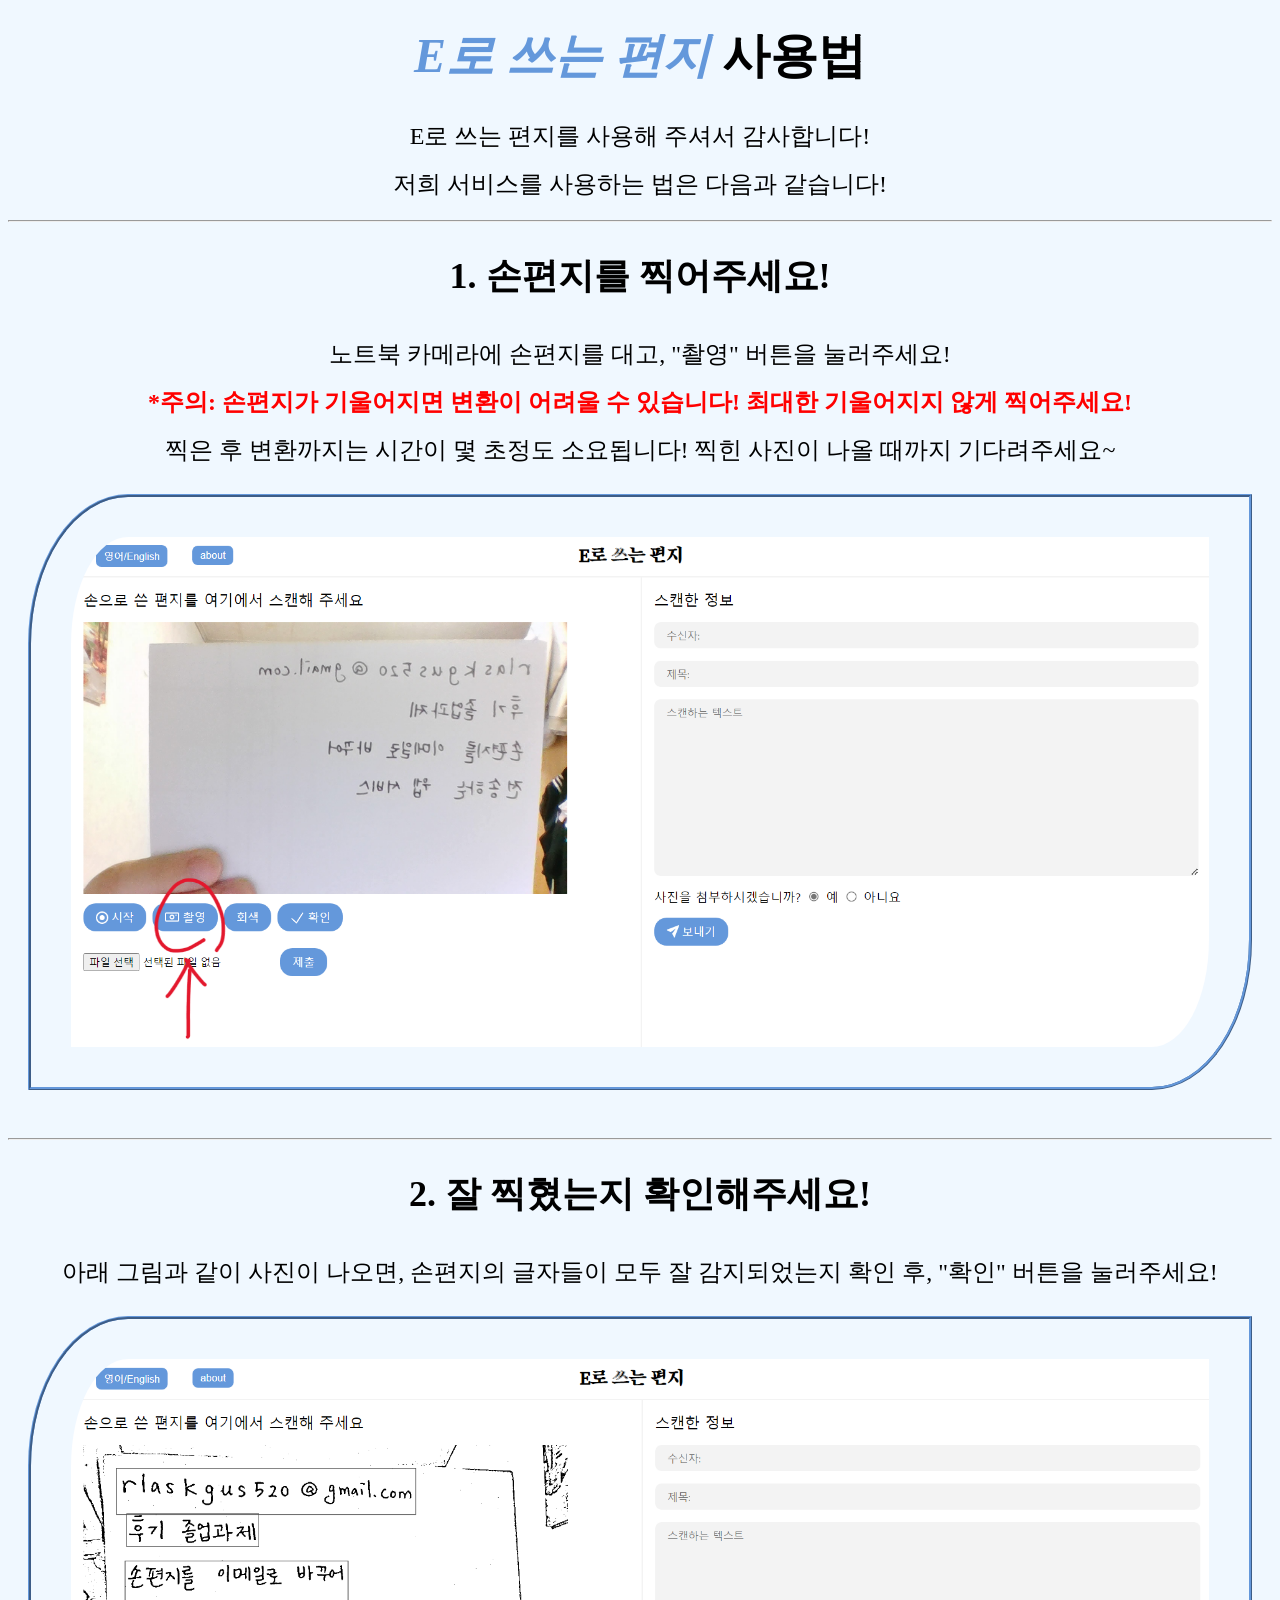
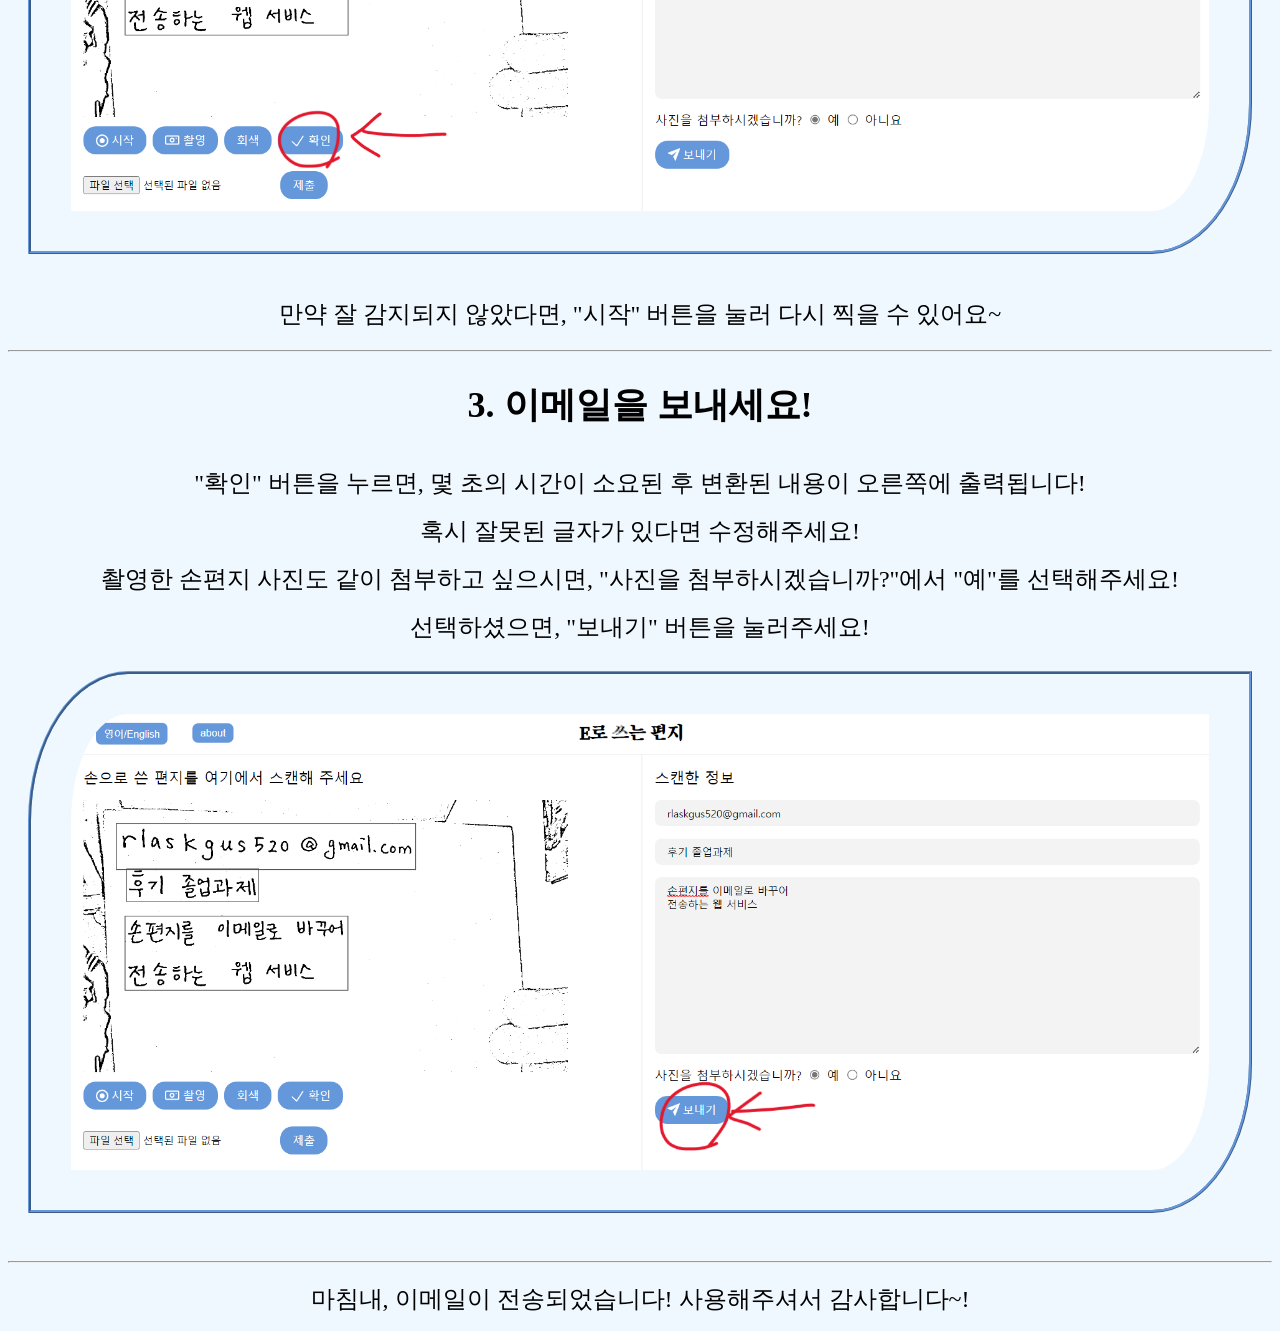
<file: Smart_Letter_Project/templates/about.html>
<!DOCTYPE html>
<html lang="ko">
    <head>
        <style>
            body{
                font-size: 1.5em;
                line-height: 2em;
                text-align: center;
                background-color: aliceblue;
            }
            img{
                width: 90%;
                border: 3px ridge rgb(100, 152, 219);
                border-radius: 100px 0px / 150px 0px;
                margin: 20px;
                padding: 40px;
            }
            span{
                color: red;
                font-weight: bold;
            }
            .title{
                font-family: '휴먼옛체';
                color: rgb(100, 152, 219);
            }
        </style>
    </head>
    <body>
        <h1><i class="title">E로 쓰는 편지</i> 사용법</h1>
        E로 쓰는 편지를 사용해 주셔서 감사합니다!<br>
        저희 서비스를 사용하는 법은 다음과 같습니다!<br>
        <hr>
        <h2>1. 손편지를 찍어주세요!</h2>
        노트북 카메라에 손편지를 대고, "촬영" 버튼을 눌러주세요!<br>
        <span>*주의: 손편지가 기울어지면 변환이 어려울 수 있습니다! 최대한 기울어지지 않게 찍어주세요!</span><br>
        찍은 후 변환까지는 시간이 몇 초정도 소요됩니다! 찍힌 사진이 나올 때까지 기다려주세요~<br>
        <img src="../static/about1.png">
        <hr>
        <h2>2. 잘 찍혔는지 확인해주세요!</h2>
        아래 그림과 같이 사진이 나오면, 손편지의 글자들이 모두 잘 감지되었는지 확인 후, "확인" 버튼을 눌러주세요!<br>
        <img src="../static/about2.png"><br>
        만약 잘 감지되지 않았다면, "시작" 버튼을 눌러 다시 찍을 수 있어요~<br>
        <hr>
        <h2>3. 이메일을 보내세요!</h2>
        "확인" 버튼을 누르면, 몇 초의 시간이 소요된 후 변환된 내용이 오른쪽에 출력됩니다!<br>
        혹시 잘못된 글자가 있다면 수정해주세요!<br>
        촬영한 손편지 사진도 같이 첨부하고 싶으시면, "사진을 첨부하시겠습니까?"에서 "예"를 선택해주세요!<br>
        선택하셨으면, "보내기" 버튼을 눌러주세요!<br>
        <img src="../static/about3.png">
        <hr>
        마침내, 이메일이 전송되었습니다! 사용해주셔서 감사합니다~!
    </body>
</html>
</file>
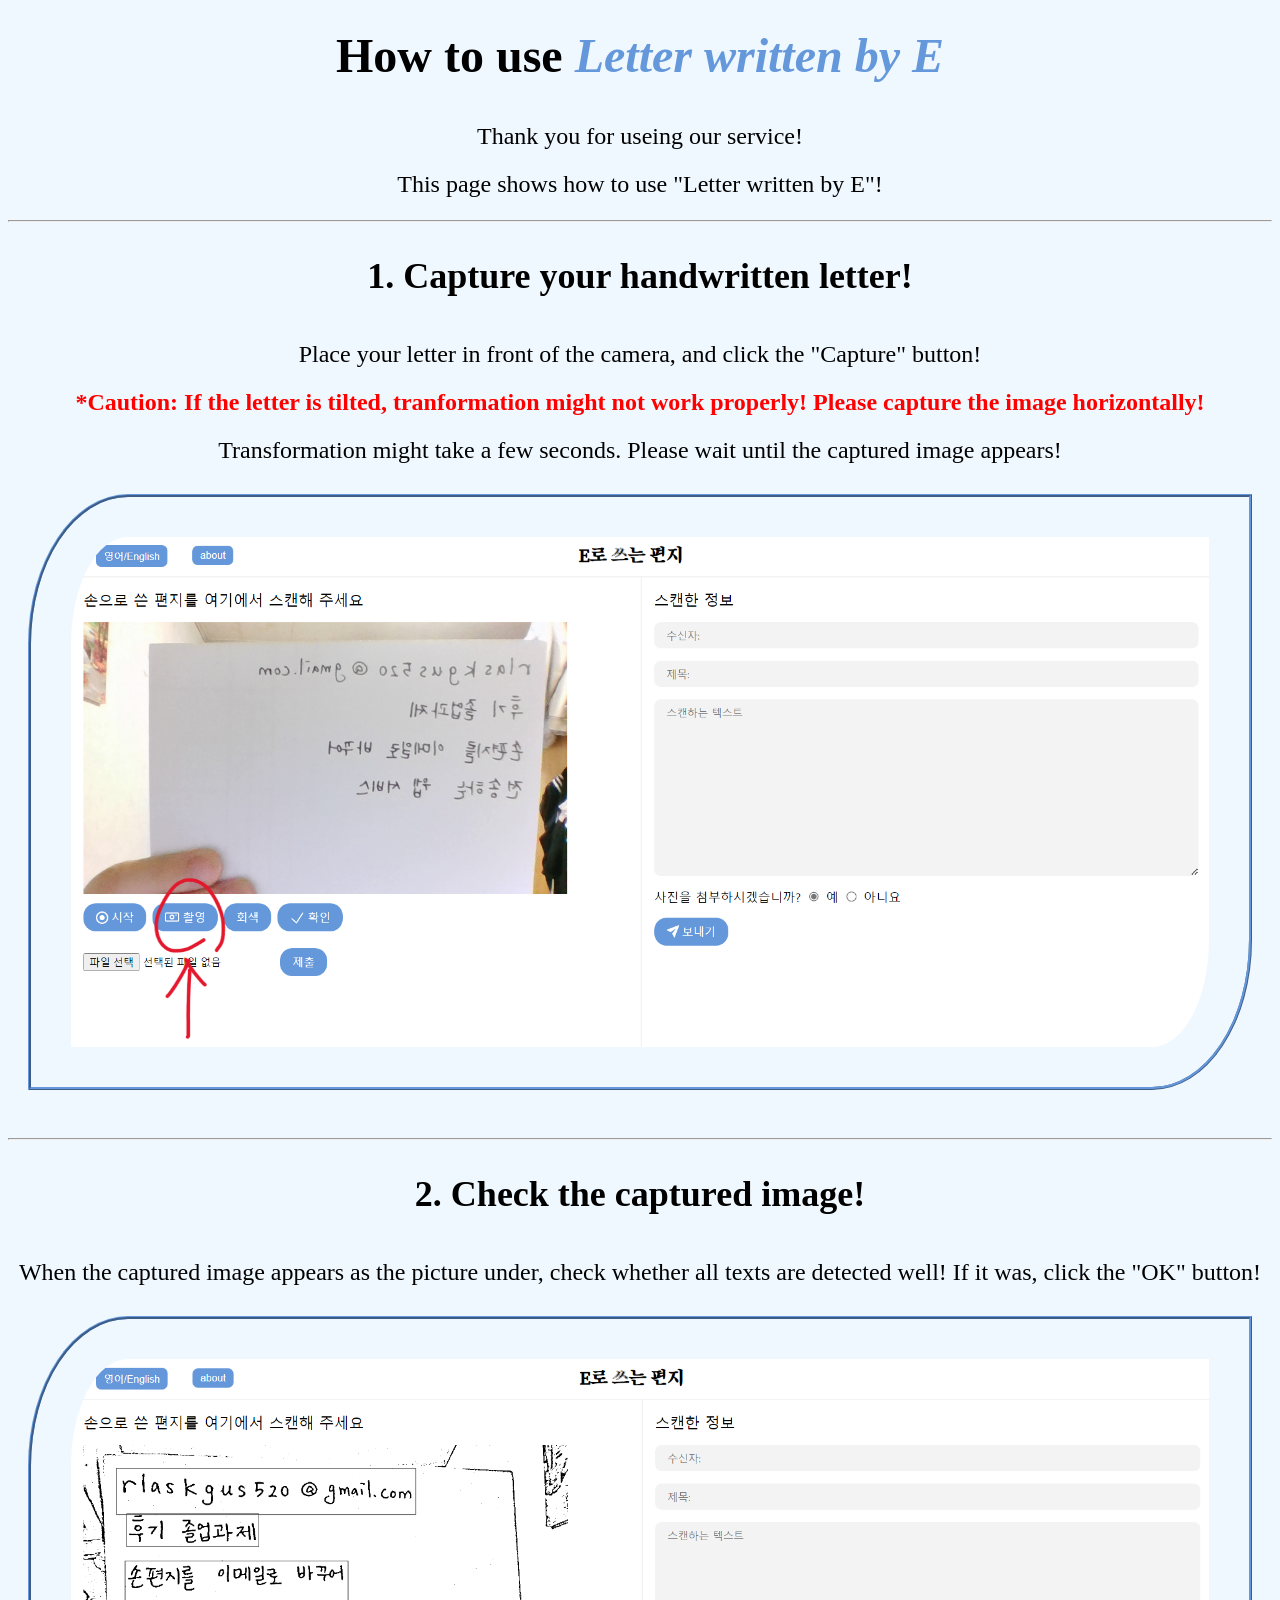
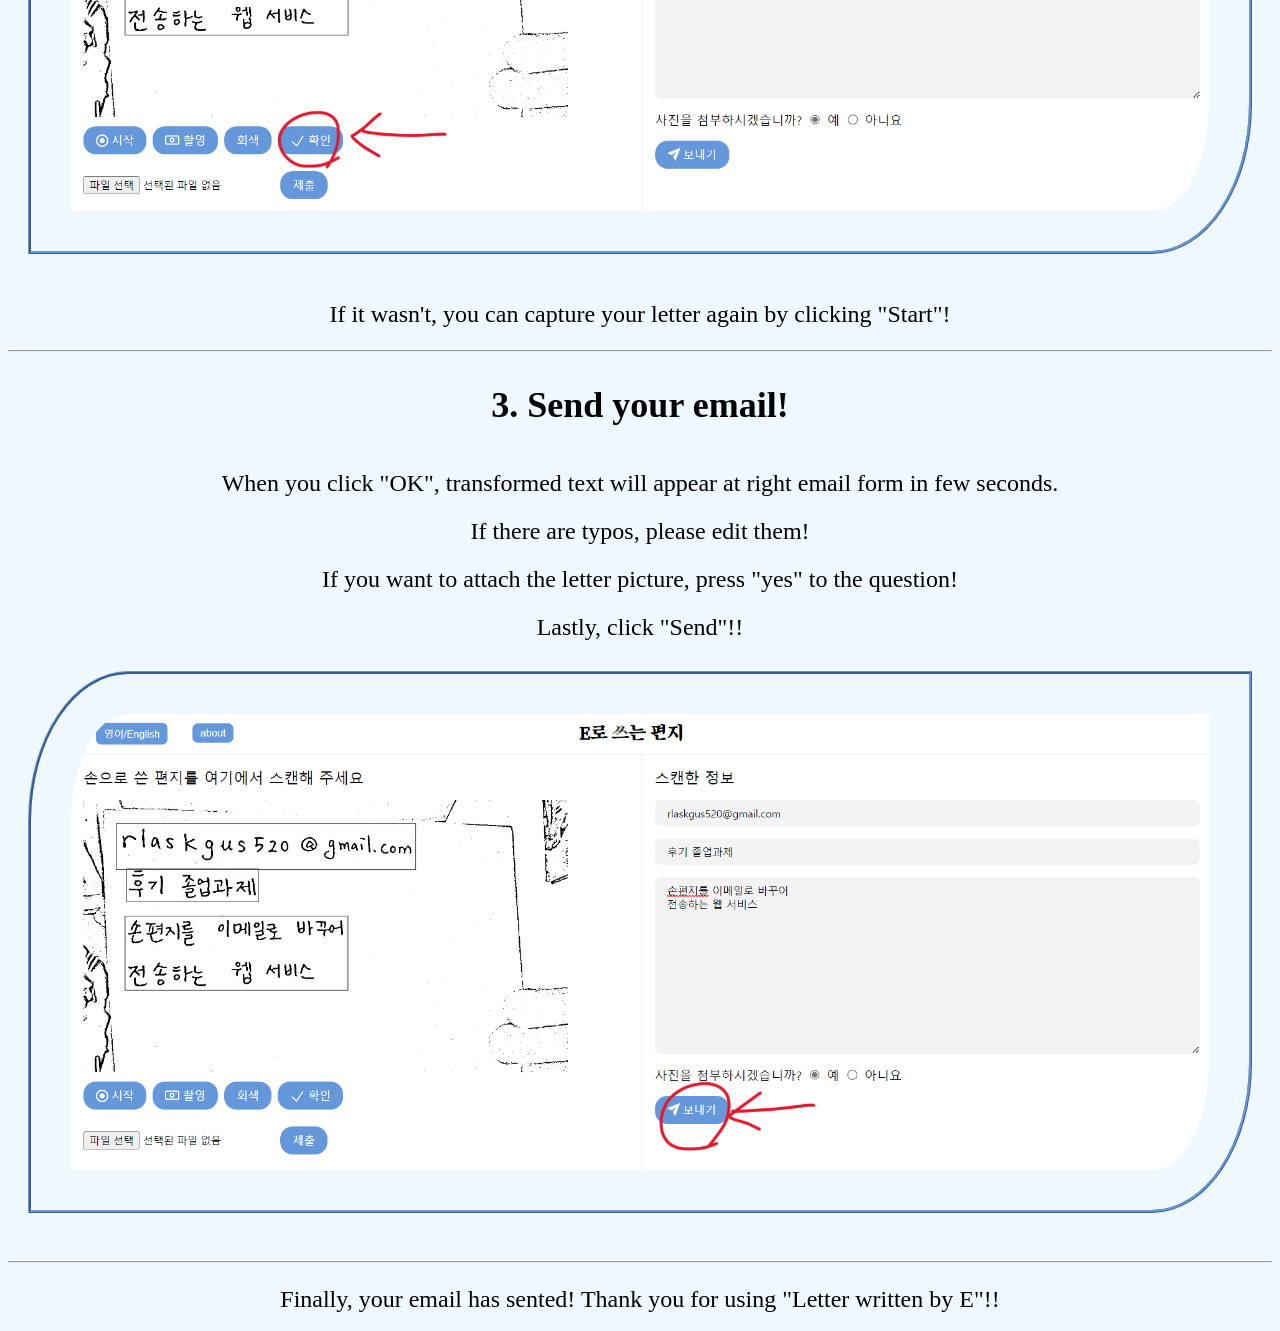
<file: Smart_Letter_Project/templates/about_en.html>
<!DOCTYPE html>
<html lang="en">
    <head>
        <style>
            body{
                font-size: 1.5em;
                line-height: 2em;
                text-align: center;
                background-color: aliceblue;
            }
            img{
                width: 90%;
                border: 3px ridge rgb(100, 152, 219);
                border-radius: 100px 0px / 150px 0px;
                margin: 20px;
                padding: 40px;
            }
            span{
                color: red;
                font-weight: bold;
            }
            .title{
                font-family: '휴먼옛체';
                color: rgb(100, 152, 219);
            }
        </style>
    </head>
    <body>
        <h1>How to use <i class="title">Letter written by E</i></h1>
        Thank you for useing our service!<br>
        This page shows how to use "Letter written by E"!<br>
        <hr>
        <h2>1. Capture your handwritten letter!</h2>
        Place your letter in front of the camera, and click the "Capture" button!<br>
        <span>*Caution: If the letter is tilted, tranformation might not work properly! Please capture the image horizontally!</span><br>
        Transformation might take a few seconds. Please wait until the captured image appears!<br>
        <img src="../static/about1.png">
        <hr>
        <h2>2. Check the captured image!</h2>
        When the captured image appears as the picture under, check whether all texts are detected well! If it was, click the "OK" button!<br>
        <img src="../static/about2.png"><br>
        If it wasn't, you can capture your letter again by clicking "Start"!<br>
        <hr>
        <h2>3. Send your email!</h2>
        When you click "OK", transformed text will appear at right email form in few seconds.<br>
        If there are typos, please edit them!<br>
        If you want to attach the letter picture, press "yes" to the question!<br>
        Lastly, click "Send"!!<br>
        <img src="../static/about3.png">
        <hr>
        Finally, your email has sented! Thank you for using "Letter written by E"!!
    </body>
</html>
</file>
